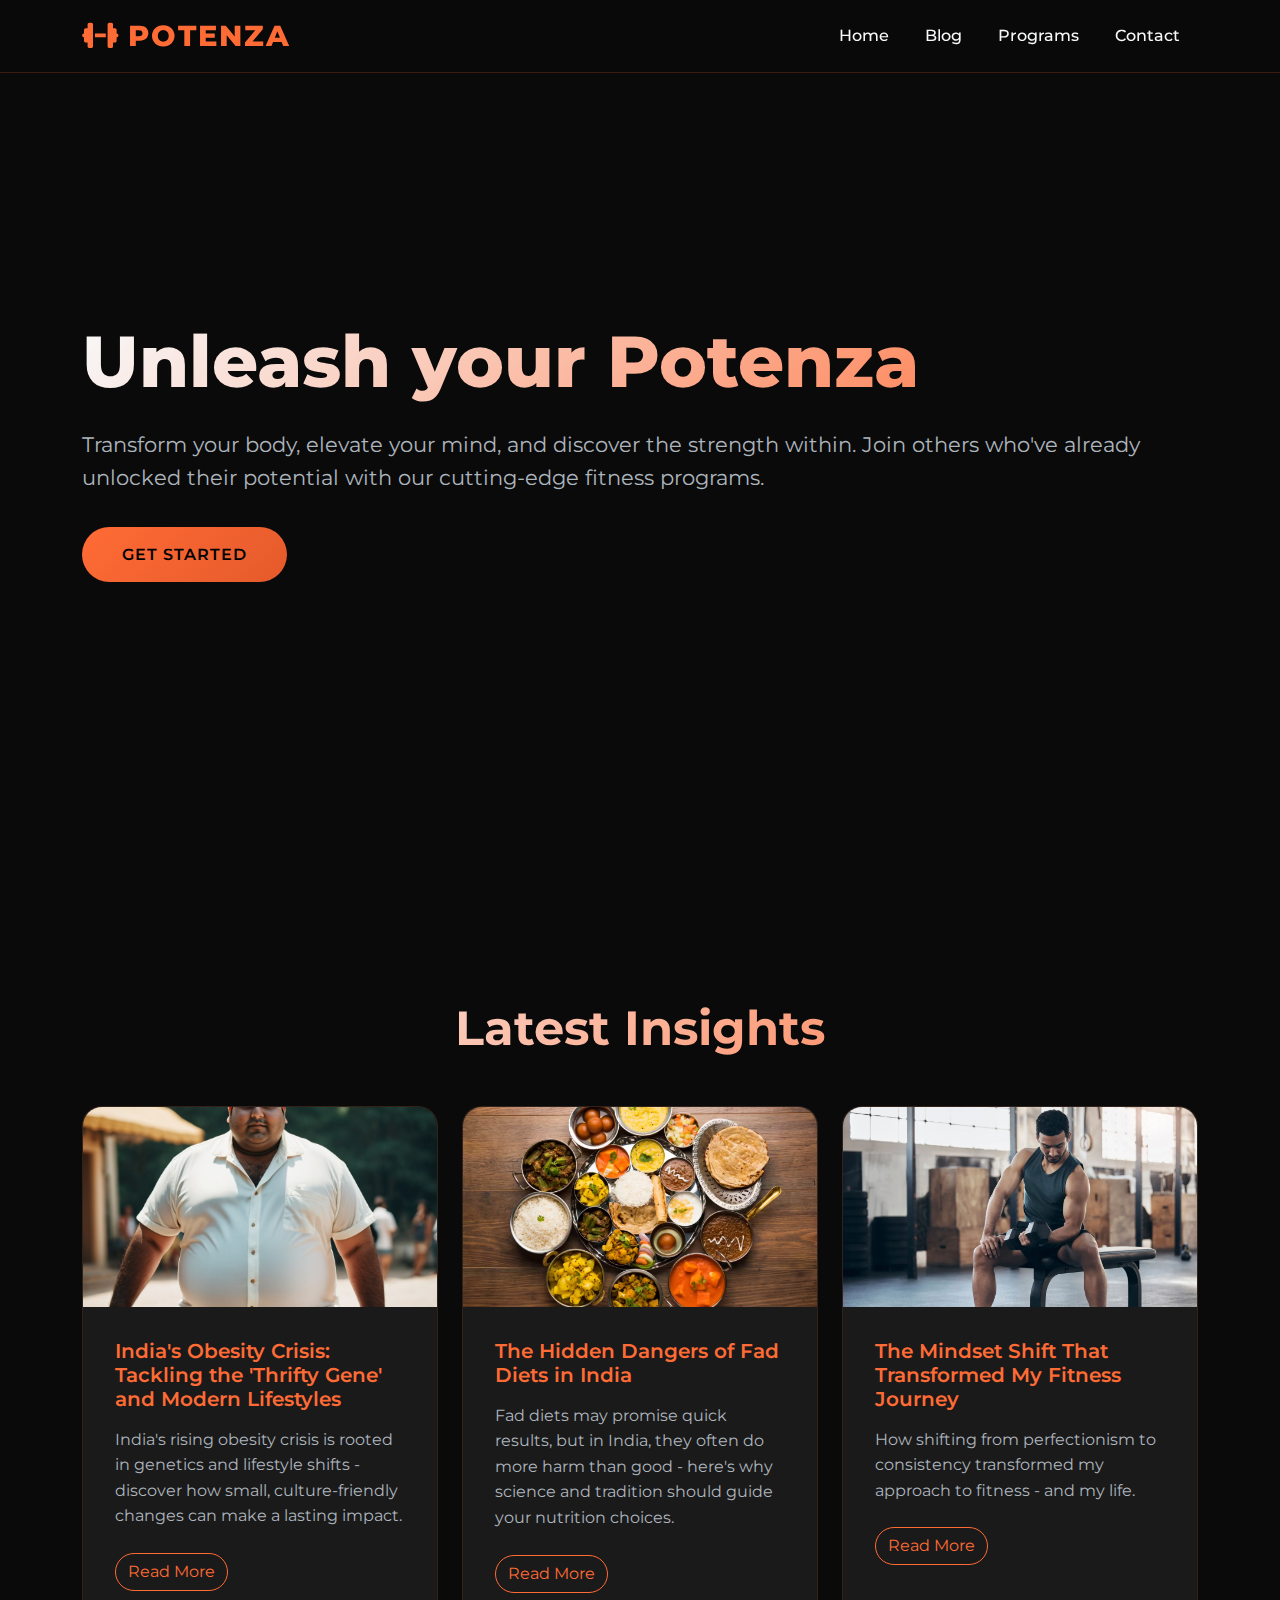
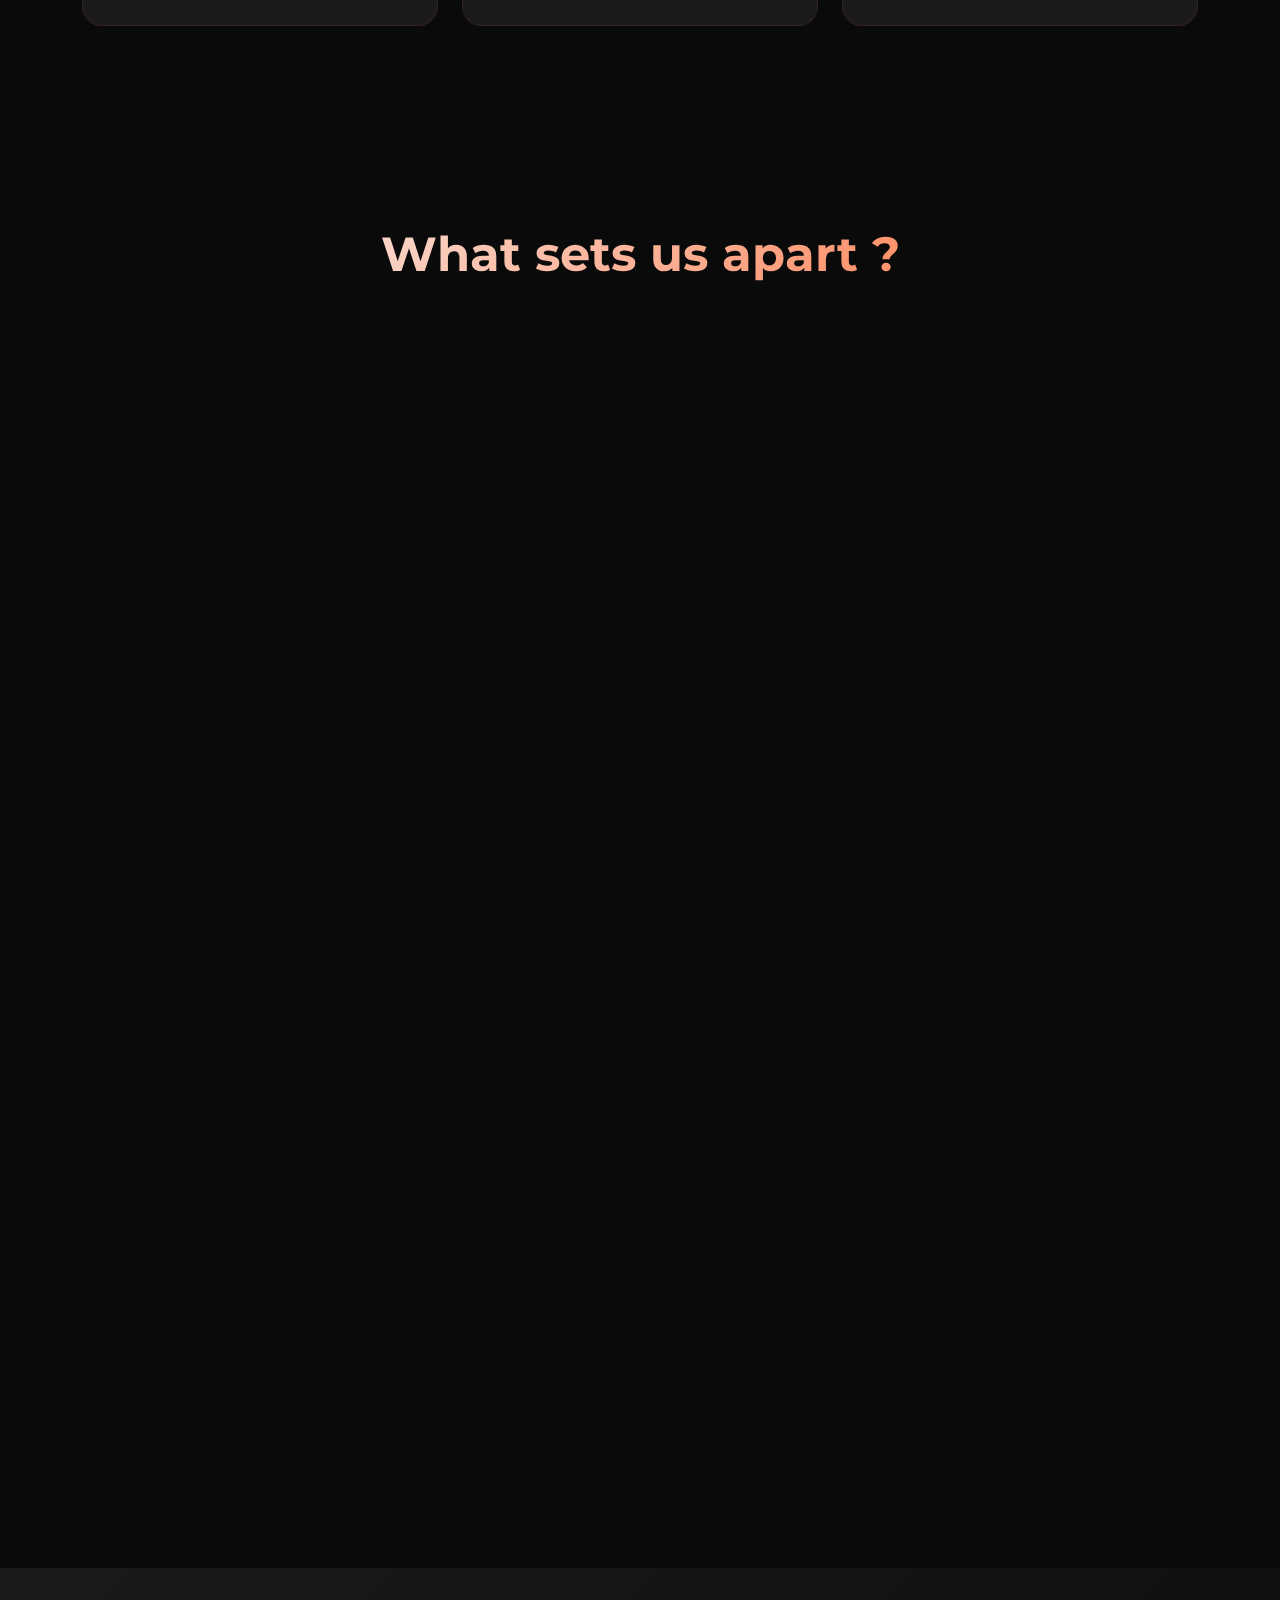
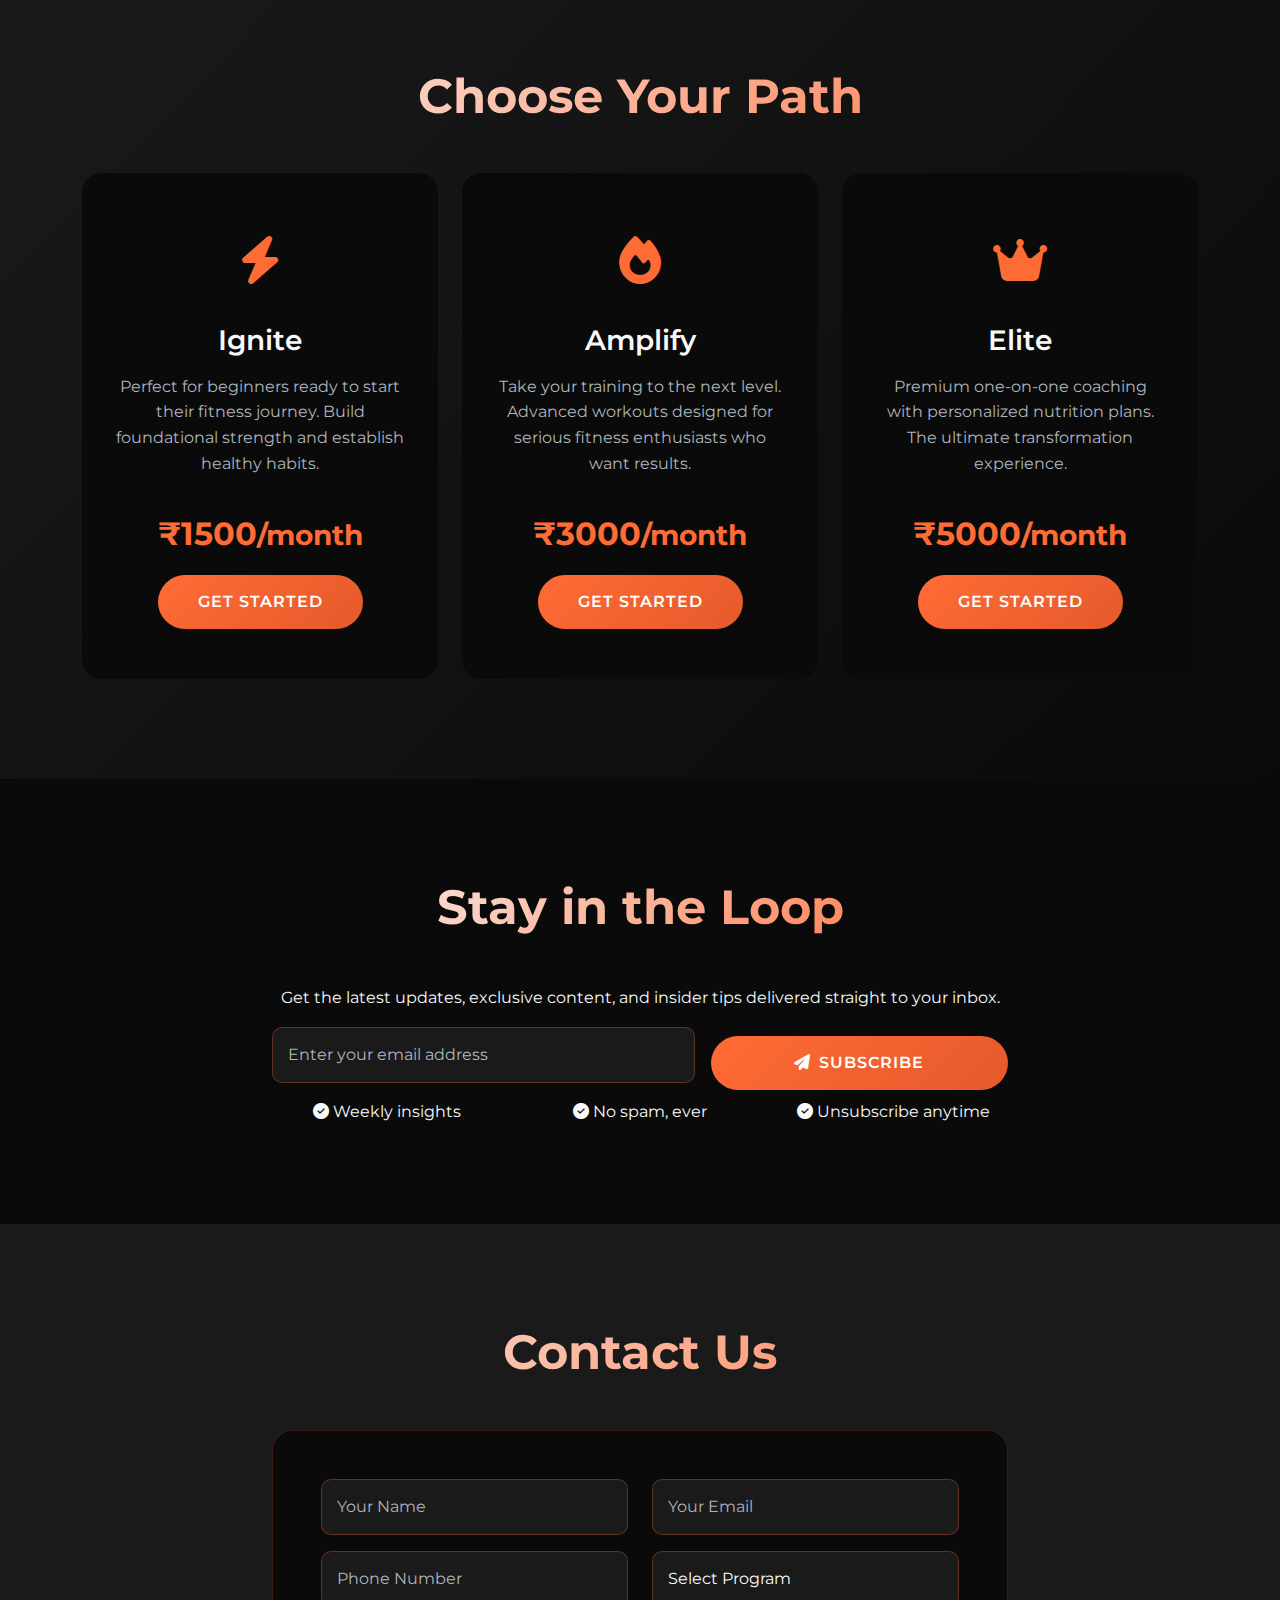
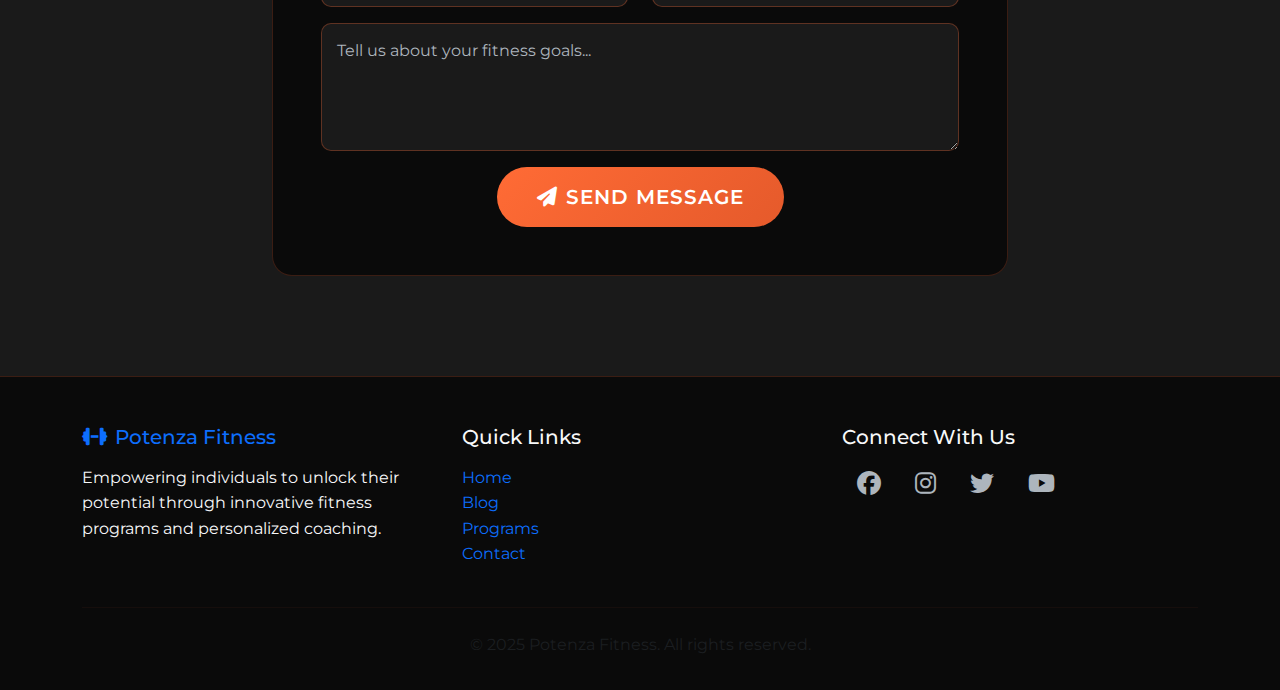
<file: index.html>
<!DOCTYPE html>
<html lang="en">
<head>
    <meta charset="UTF-8">
    <meta name="viewport" content="width=device-width, initial-scale=1.0">
    <title>Potenza Fitness - Unleash Your Potential</title>
    <link href="https://cdnjs.cloudflare.com/ajax/libs/bootstrap/5.3.0/css/bootstrap.min.css" rel="stylesheet">
    <link href="https://cdnjs.cloudflare.com/ajax/libs/font-awesome/6.4.0/css/all.min.css" rel="stylesheet">
    <link href="https://fonts.googleapis.com/css2?family=Montserrat:wght@300;400;600;700;800&display=swap" rel="stylesheet">
    <link href="assets/css/style.css" rel="stylesheet">
</head>
<body>
    <!-- Navigation -->
    <nav class="navbar navbar-expand-lg navbar-dark fixed-top">
        <div class="container">
            <a class="navbar-brand" href="#home">
                <i class="fas fa-dumbbell me-2"></i>Potenza
            </a>
            <button class="navbar-toggler" type="button" data-bs-toggle="collapse" data-bs-target="#navbarNav">
                <span class="navbar-toggler-icon"></span>
            </button>
            <div class="collapse navbar-collapse" id="navbarNav">
                <ul class="navbar-nav ms-auto">
                    <li class="nav-item">
                        <a class="nav-link" href="#home">Home</a>
                    </li>
                    <li class="nav-item">
                        <a class="nav-link" href="#blog">Blog</a>
                    </li>
                    <li class="nav-item">
                        <a class="nav-link" href="#programs">Programs</a>
                    </li>
                    <li class="nav-item">
                        <a class="nav-link" href="#contact">Contact</a>
                    </li>
                </ul>
            </div>
        </div>
    </nav>

    <!-- Hero section -->
     <section class="hero hero-bg hero-test">
        <div class="container justify-content-center">
        <div class="hero-content">
            <h1>Unleash your Potenza</h1>
            <p>Transform your body, elevate your mind, and discover the strength within. Join others who've already unlocked their
                potential with our cutting-edge fitness programs.
            </p>
            <button class="btn-primary">Get Started</button>
        </div>
        </div>
     </section>
    <!-- End of Hero section -->

    <!-- Blog Section -->
    <section id="blog" class="section">
        <div class="container">
            <h2 class="section-title">Latest Insights</h2>
            <div class="row g-4">
                <div class="col-lg-4 col-md-6">
                    <div class="blog-card">
                        <!-- 
                        <div class="card-img-top bg-gradient" style="height: 200px; background: linear-gradient(135deg, var(--primary-orange), var(--dark-orange)); display: flex; align-items: center; justify-content: center;">
                            <i class="fas fa-heartbeat" style="font-size: 3rem; color: white;"></i>
                        </div>
                        -->
                        <div class="card-img-top bg-gradient" style="height: 200px; display: flex; align-items: center; justify-content: center;">
                            <img src="./posts/obese-indian-man.jpg" alt="obese-indian-man">
                        </div>
                        <div class="card-body">
                            <h5>India's Obesity Crisis: Tackling the 'Thrifty Gene' and Modern Lifestyles</h5>
                            <p>India's rising obesity crisis is rooted in genetics and lifestyle shifts - discover how small, culture-friendly changes can make a lasting impact.</p>
                            <a href="./posts/post3.html" class="btn btn-outline-primary">Read More</a>
                        </div>
                    </div>
                </div>
                <div class="col-lg-4 col-md-6">
                    <div class="blog-card">
                        <div class="card-img-top bg-gradient" style="height: 200px; display: flex; align-items: center; justify-content: center;">
                            <img src="./posts/fad-indian-diet.cms" alt="obese-indian-man">
                        </div>
                        <div class="card-body">
                            <h5>The Hidden Dangers of Fad Diets in India</h5>
                            <p>Fad diets may promise quick results, but in India, they often do more harm than good - here's why science and tradition should guide your nutrition choices.</p>
                            <a href="./posts/post2.html" class="btn btn-outline-primary">Read More</a>
                        </div>
                    </div>
                </div>
                <div class="col-lg-4 col-md-6">
                    <div class="blog-card">
                        <div class="card-img-top bg-gradient" style="height: 200px; display: flex; align-items: center; justify-content: center;">
                            <img src="./posts/indian-man-workout.webp" alt="indian-man-workout">
                        </div>
                        <div class="card-body">
                            <h5>The Mindset Shift That Transformed My Fitness Journey</h5>
                            <p>How shifting from perfectionism to consistency transformed my approach to fitness - and my life.</p>
                            <a href="./posts/post1.html" class="btn btn-outline-primary">Read More</a>
                        </div>
                    </div>
                </div>
            </div>
        </div>
    </section>

    <!-- Our specialties -->
     <section class="section specialties">
        <div class="container">
            <h2 class="section-title">What sets us apart ?</h2>
    <div class="row align-items-center g-5 feature-row">

      <!-- Specialty -1 -->
      <!-- Text -->
      <div class="col-lg-6 order-1 order-lg-1">
        <h3 class="fw-bold mb-3">Personalized Training Plans</h3>
        <p class="text-light mb-4">
          No two bodies or goals are the same. Your workouts are built around
          your fitness level, preferences, and schedule—so you’re always
          training effectively.
        </p>
      </div>

      <!-- Image -->
      <div class="col-lg-6 text-center order-2 order-lg-2">
        <img
          src="assets/images/personalized-training.webp"
          alt="Personalized training plan dashboard"
          class="img-fluid rounded shadow-sm"
        />
      </div>
      
      <hr class="custom-hr">

      <!-- Specialty 2 - Fully online -->
       <!-- Image (Left on desktop) -->
      <div class="col-lg-6 text-center order-4 order-lg-3">
        <img
          src="./assets/images/online-fitness-coaching.png"
          alt="Online fitness training on multiple devices"
          class="img-fluid rounded shadow-sm"
        />
      </div>

      <!-- Text (Right on desktop) -->
      <div class="col-lg-6 order-3 order-lg-4">
        <h3 class="fw-bold mb-3">Fully Online &amp; Flexible</h3>
        <p class="text-light mb-4">
          Train wherever and whenever it fits your lifestyle. Access your
          workouts on any device and stay consistent whether you’re at home,
          in the gym, or on the move.
        </p>
      </div>

      <!-- Specialty - 3 -->
      <!-- Text -->
      <div class="col-lg-6 order-5 order-lg-5">
        <h3 class="fw-bold mb-3">Smart Progress Analytics</h3>
        <p class="text-light mb-4">
          Advanced performance tracking combined with coach-reviewed insights. Your training plan evolves continuously based on real results, not guesswork.
        </p>
      </div>

      <!-- Image -->
      <div class="col-lg-6 text-center order-6 order-lg-6">
        <img
          src="./assets/images/smart-fitness-analytics.jpg"
          alt="Personalized training plan dashboard"
          class="img-fluid rounded shadow-sm"
        />
      </div> 
      
    </div>
  </div>
     

     </section>

    <!-- End of Our specialties -->

    <!-- Programs Section -->
    <section id="programs" class="section programs">
        <div class="container">
            <h2 class="section-title">Choose Your Path</h2>
            <div class="row g-4">
                <div class="col-lg-4 col-md-6">
                    <div class="program-card">
                        <div class="icon">
                            <i class="fas fa-bolt"></i>
                        </div>
                        <h3>Ignite</h3>
                        <p>Perfect for beginners ready to start their fitness journey. Build foundational strength and establish healthy habits.</p>
                        <div class="price">₹1500<small>/month</small></div>
                        <a href="#contact" class="btn btn-primary">Get Started</a>
                    </div>
                </div>
                <div class="col-lg-4 col-md-6">
                    <div class="program-card">
                        <div class="icon">
                            <i class="fas fa-fire"></i>
                        </div>
                        <h3>Amplify</h3>
                        <p>Take your training to the next level. Advanced workouts designed for serious fitness enthusiasts who want results.</p>
                        <div class="price">₹3000<small>/month</small></div>
                        <a href="#contact" class="btn btn-primary">Get Started</a>
                    </div>
                </div>
                <div class="col-lg-4 col-md-6">
                    <div class="program-card">
                        <div class="icon">
                            <i class="fas fa-crown"></i>
                        </div>
                        <h3>Elite</h3>
                        <p>Premium one-on-one coaching with personalized nutrition plans. The ultimate transformation experience.</p>
                        <div class="price">₹5000<small>/month</small></div>
                        <a href="#contact" class="btn btn-primary">Get Started</a>
                    </div>
                </div>
            </div>
        </div>
    </section>

    <!-- This newsletter section doesn't work properly, but follows the overall styling. -->
    <!-- Newsletter section -->
    <!-- 
     <section id="newsletter-section" class="section contact">
        <div class="container">
            <h2 class="section-title">Stay Fit. Stay Informed.</h2>
            <div class="row justify-content-center">
                <div class="col-lg-8">
                <p>
                    Get expert fitness tips, exclusive workouts, motivation boosts, and nutrition hacks - delivered straight to your inbox.
                    No spam. Just pure gains.
                </p>
                </div>
            </div>
            <div class="row justify-content-center">
                <div class="col-lg-8">
                    <div class="contact-form">
                        <form>
  
  <div class="row mb-3">
    <div class="col-12">

      <div class="d-flex flex-column flex-md-row gap-2">
        <input type="email" class="form-control" placeholder="Your Email" required>
        <button type="submit" class="btn btn-primary btn-lg">
          Subscribe
        </button>
      </div>
    </div>
  </div>
</form>

                    </div>
                </div>
            </div>
        </div>
    </section>
----------------------------------------------------------------------------------- -->
    <!-- Testing newsletter section -->
     <section class="newsletter-section section">
        <div class="container">
            <div class="row justify-content-center">
                <div class="col-lg-8 col-md-10">
                    <div class="newsletter-content text-center">
                        <h2 class="section-title">Stay in the Loop</h2>
                        <p class="newsletter-subtitle">Get the latest updates, exclusive content, and insider tips delivered straight to your inbox.</p>
                        
                        <form id="newsletterForm" class="row g-3 align-items-center justify-content-center">
                            <div class="col-md-7 col-12">
                                <input type="email" class="form-control" id="emailInput" placeholder="Enter your email address" required>
                            </div>
                            <div class="col-md-5 col-12">
                                <button type="submit" class="btn btn-primary w-100">
                                    <i class="fas fa-paper-plane me-2"></i>Subscribe
                                </button>
                            </div>
                        </form>
                        
                        <div class="newsletter-features">
                            <div class="row justify-content-center">
                                <div class="col-md-4 col-12">
                                    <div class="feature-item justify-content-center justify-content-md-start">
                                        <i class="fas fa-check-circle feature-icon"></i>
                                        <span>Weekly insights</span>
                                    </div>
                                </div>
                                <div class="col-md-4 col-12">
                                    <div class="feature-item justify-content-center justify-content-md-start">
                                        <i class="fas fa-check-circle feature-icon"></i>
                                        <span>No spam, ever</span>
                                    </div>
                                </div>
                                <div class="col-md-4 col-12">
                                    <div class="feature-item justify-content-center justify-content-md-start">
                                        <i class="fas fa-check-circle feature-icon"></i>
                                        <span>Unsubscribe anytime</span>
                                    </div>
                                </div>
                            </div>
                        </div>
                    </div>
                </div>
            </div>
        </div>
    </section>


    <!-- Contact Section -->
    <section id="contact" class="section contact">
        <div class="container">
            <h2 class="section-title">Contact Us</h2>
            <div class="row justify-content-center">
                <div class="col-lg-8">
                    <div class="contact-form">
                        <form>
                            <div class="row">
                                <div class="col-md-6">
                                    <input type="text" class="form-control" placeholder="Your Name" required>
                                </div>
                                <div class="col-md-6">
                                    <input type="email" class="form-control" placeholder="Your Email" required>
                                </div>
                            </div>
                            <div class="row">
                                <div class="col-md-6">
                                    <input type="tel" class="form-control" placeholder="Phone Number">
                                </div>
                                <div class="col-md-6">
                                    <select class="form-control">
                                        <option value="">Select Program</option>
                                        <option value="ignite">Ignite</option>
                                        <option value="amplify">Amplify</option>
                                        <option value="elite">Elite</option>
                                    </select>
                                </div>
                            </div>
                            <textarea class="form-control" rows="4" placeholder="Tell us about your fitness goals..."></textarea>
                            <div class="text-center">
                                <button type="submit" class="btn btn-primary btn-lg">
                                    <i class="fas fa-paper-plane me-2"></i>Send Message
                                </button>
                            </div>
                        </form>
                    </div>
                </div>
            </div>
        </div>
    </section>

    <!-- Footer -->
    <footer class="footer">
        <div class="container">
            <div class="row">
                <div class="col-lg-4">
                    <h5 class="text-primary mb-3">
                        <i class="fas fa-dumbbell me-2"></i>Potenza Fitness
                    </h5>
                    <p class="">Empowering individuals to unlock their potential through innovative fitness programs and personalized coaching.</p>
                </div>
                <div class="col-lg-4">
                    <h5 class="mb-3">Quick Links</h5>
                    <ul class="list-unstyled">
                        <li><a href="#home" class="text-decoration-none">Home</a></li>
                        <li><a href="#blog" class="text-decoration-none">Blog</a></li>
                        <li><a href="#programs" class="text-decoration-none">Programs</a></li>
                        <li><a href="#contact" class="text-decoration-none">Contact</a></li>
                    </ul>
                </div>
                <div class="col-lg-4">
                    <h5 class="mb-3">Connect With Us</h5>
                    <div class="social-links">
                        <a href="#"><i class="fab fa-facebook"></i></a>
                        <a href="#"><i class="fab fa-instagram"></i></a>
                        <a href="#"><i class="fab fa-twitter"></i></a>
                        <a href="#"><i class="fab fa-youtube"></i></a>
                    </div>
                </div>
            </div>
            <hr class="my-4" style="border-color: rgba(255, 107, 53, 0.2);">
            <div class="row">
                <div class="col-12 text-center">
                    <p class="text-muted">&copy; 2025 Potenza Fitness. All rights reserved.</p>
                </div>
            </div>
        </div>
    </footer>

    <script src="https://cdnjs.cloudflare.com/ajax/libs/bootstrap/5.3.0/js/bootstrap.bundle.min.js"></script>
    <script src="assets/js/script.js"></script>
</body>
</html>
</file>
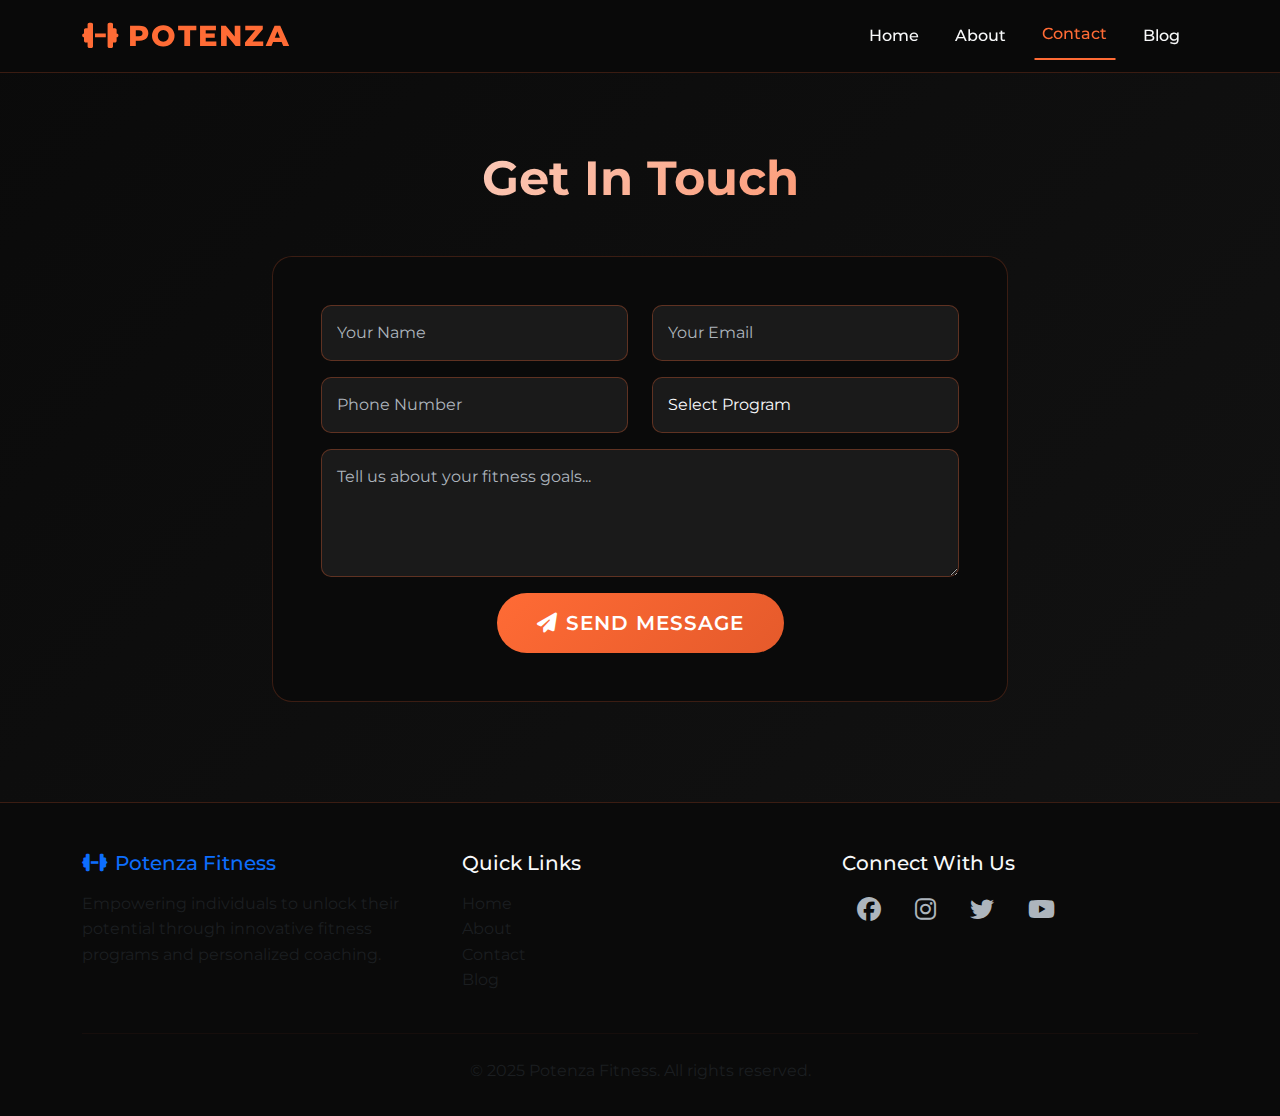
<file: contact.html>
<!DOCTYPE html>
<html lang="en">
<head>
    <meta charset="UTF-8">
    <meta name="viewport" content="width=device-width, initial-scale=1.0">
    <title>Contact Us - Potenza Fitness</title>
    <link href="https://cdnjs.cloudflare.com/ajax/libs/bootstrap/5.3.0/css/bootstrap.min.css" rel="stylesheet">
    <link href="https://cdnjs.cloudflare.com/ajax/libs/font-awesome/6.4.0/css/all.min.css" rel="stylesheet">
    <link href="https://fonts.googleapis.com/css2?family=Montserrat:wght@300;400;600;700;800&display=swap" rel="stylesheet">
    <link href="assets/css/style.css" rel="stylesheet">
</head>
<body>
    <!-- Navigation -->
    <nav class="navbar navbar-expand-lg navbar-dark fixed-top">
        <div class="container">
            <a class="navbar-brand" href="index.html">
                <i class="fas fa-dumbbell me-2"></i>Potenza
            </a>
            <button class="navbar-toggler" type="button" data-bs-toggle="collapse" data-bs-target="#navbarNav">
                <span class="navbar-toggler-icon"></span>
            </button>
            <div class="collapse navbar-collapse" id="navbarNav">
                <ul class="navbar-nav ms-auto">
                    <li class="nav-item">
                        <a class="nav-link" href="index.html">Home</a>
                    </li>
                    <li class="nav-item">
                        <a class="nav-link" href="about.html">About</a>
                    </li>
                    <li class="nav-item">
                        <a class="nav-link active" href="contact.html">Contact</a>
                    </li>
                    <li class="nav-item">
                        <a class="nav-link" href="posts/post1.html">Blog</a>
                    </li>
                </ul>
            </div>
        </div>
    </nav>

    <!-- Contact Section -->
    <section id="contact" class="section hero-bg" style="padding-top: 150px;">
        <div class="container">
            <h2 class="section-title">Get In Touch</h2>
            <div class="row justify-content-center">
                <div class="col-lg-8">
                    <div class="contact-form">
                        <form>
                            <div class="row">
                                <div class="col-md-6">
                                    <input type="text" class="form-control" placeholder="Your Name" required>
                                </div>
                                <div class="col-md-6">
                                    <input type="email" class="form-control" placeholder="Your Email" required>
                                </div>
                            </div>
                            <div class="row">
                                <div class="col-md-6">
                                    <input type="tel" class="form-control" placeholder="Phone Number">
                                </div>
                                <div class="col-md-6">
                                    <select class="form-control">
                                        <option value="">Select Program</option>
                                        <option value="ignite">Ignite</option>
                                        <option value="amplify">Amplify</option>
                                        <option value="elite">Elite</option>
                                    </select>
                                </div>
                            </div>
                            <textarea class="form-control" rows="4" placeholder="Tell us about your fitness goals..."></textarea>
                            <div class="text-center">
                                <button type="submit" class="btn btn-primary btn-lg">
                                    <i class="fas fa-paper-plane me-2"></i>Send Message
                                </button>
                            </div>
                        </form>
                    </div>
                </div>
            </div>
        </div>
    </section>

    <!-- Footer -->
    <footer class="footer">
        <div class="container">
            <div class="row">
                <div class="col-lg-4">
                    <h5 class="text-primary mb-3">
                        <i class="fas fa-dumbbell me-2"></i>Potenza Fitness
                    </h5>
                    <p class="text-muted">Empowering individuals to unlock their potential through innovative fitness programs and personalized coaching.</p>
                </div>
                <div class="col-lg-4">
                    <h5 class="mb-3">Quick Links</h5>
                    <ul class="list-unstyled">
                        <li><a href="index.html" class="text-muted text-decoration-none">Home</a></li>
                        <li><a href="about.html" class="text-muted text-decoration-none">About</a></li>
                        <li><a href="contact.html" class="text-muted text-decoration-none">Contact</a></li>
                        <li><a href="posts/post1.html" class="text-muted text-decoration-none">Blog</a></li>
                    </ul>
                </div>
                <div class="col-lg-4">
                    <h5 class="mb-3">Connect With Us</h5>
                    <div class="social-links">
                        <a href="#"><i class="fab fa-facebook"></i></a>
                        <a href="#"><i class="fab fa-instagram"></i></a>
                        <a href="#"><i class="fab fa-twitter"></i></a>
                        <a href="#"><i class="fab fa-youtube"></i></a>
                    </div>
                </div>
            </div>
            <hr class="my-4" style="border-color: rgba(255, 107, 53, 0.2);">
            <div class="row">
                <div class="col-12 text-center">
                    <p class="text-muted">&copy; 2025 Potenza Fitness. All rights reserved.</p>
                </div>
            </div>
        </div>
    </footer>

    <script src="assets/js/script.js"></script>
</body>
</html>
</file>
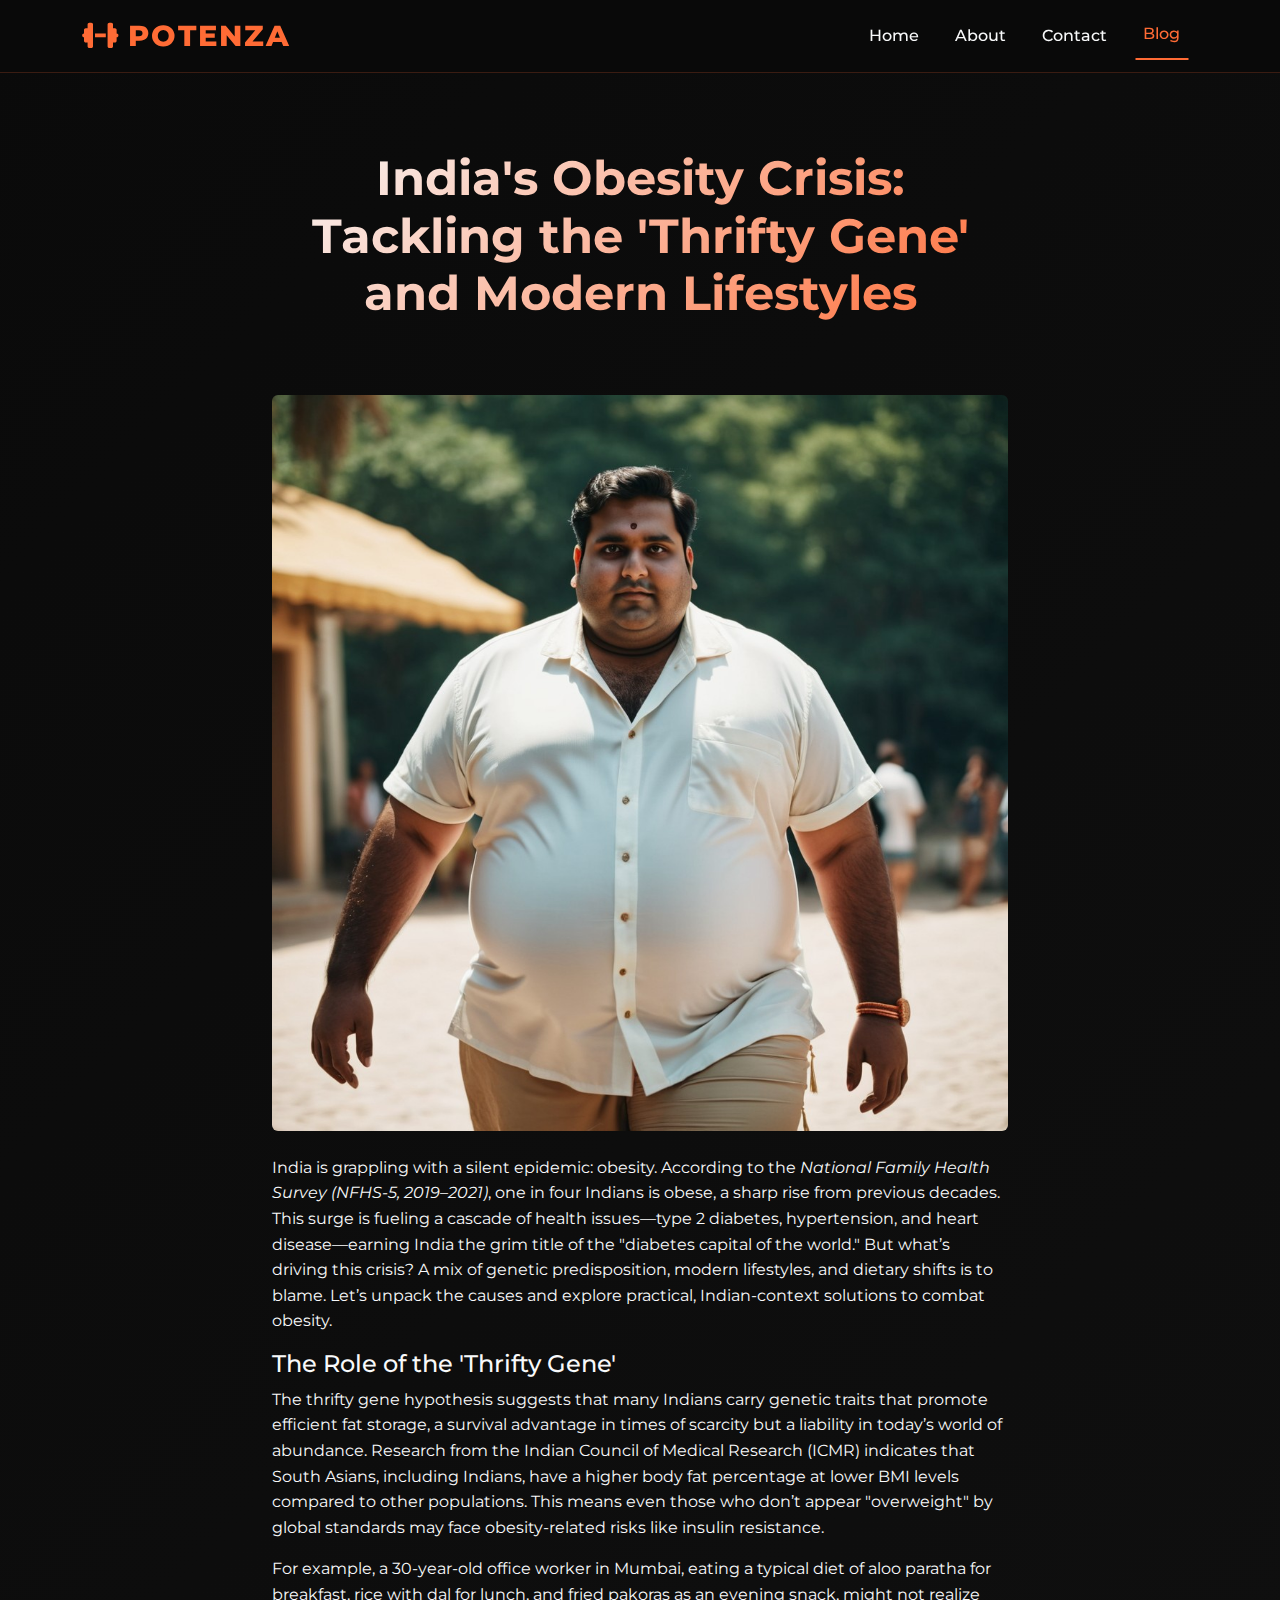
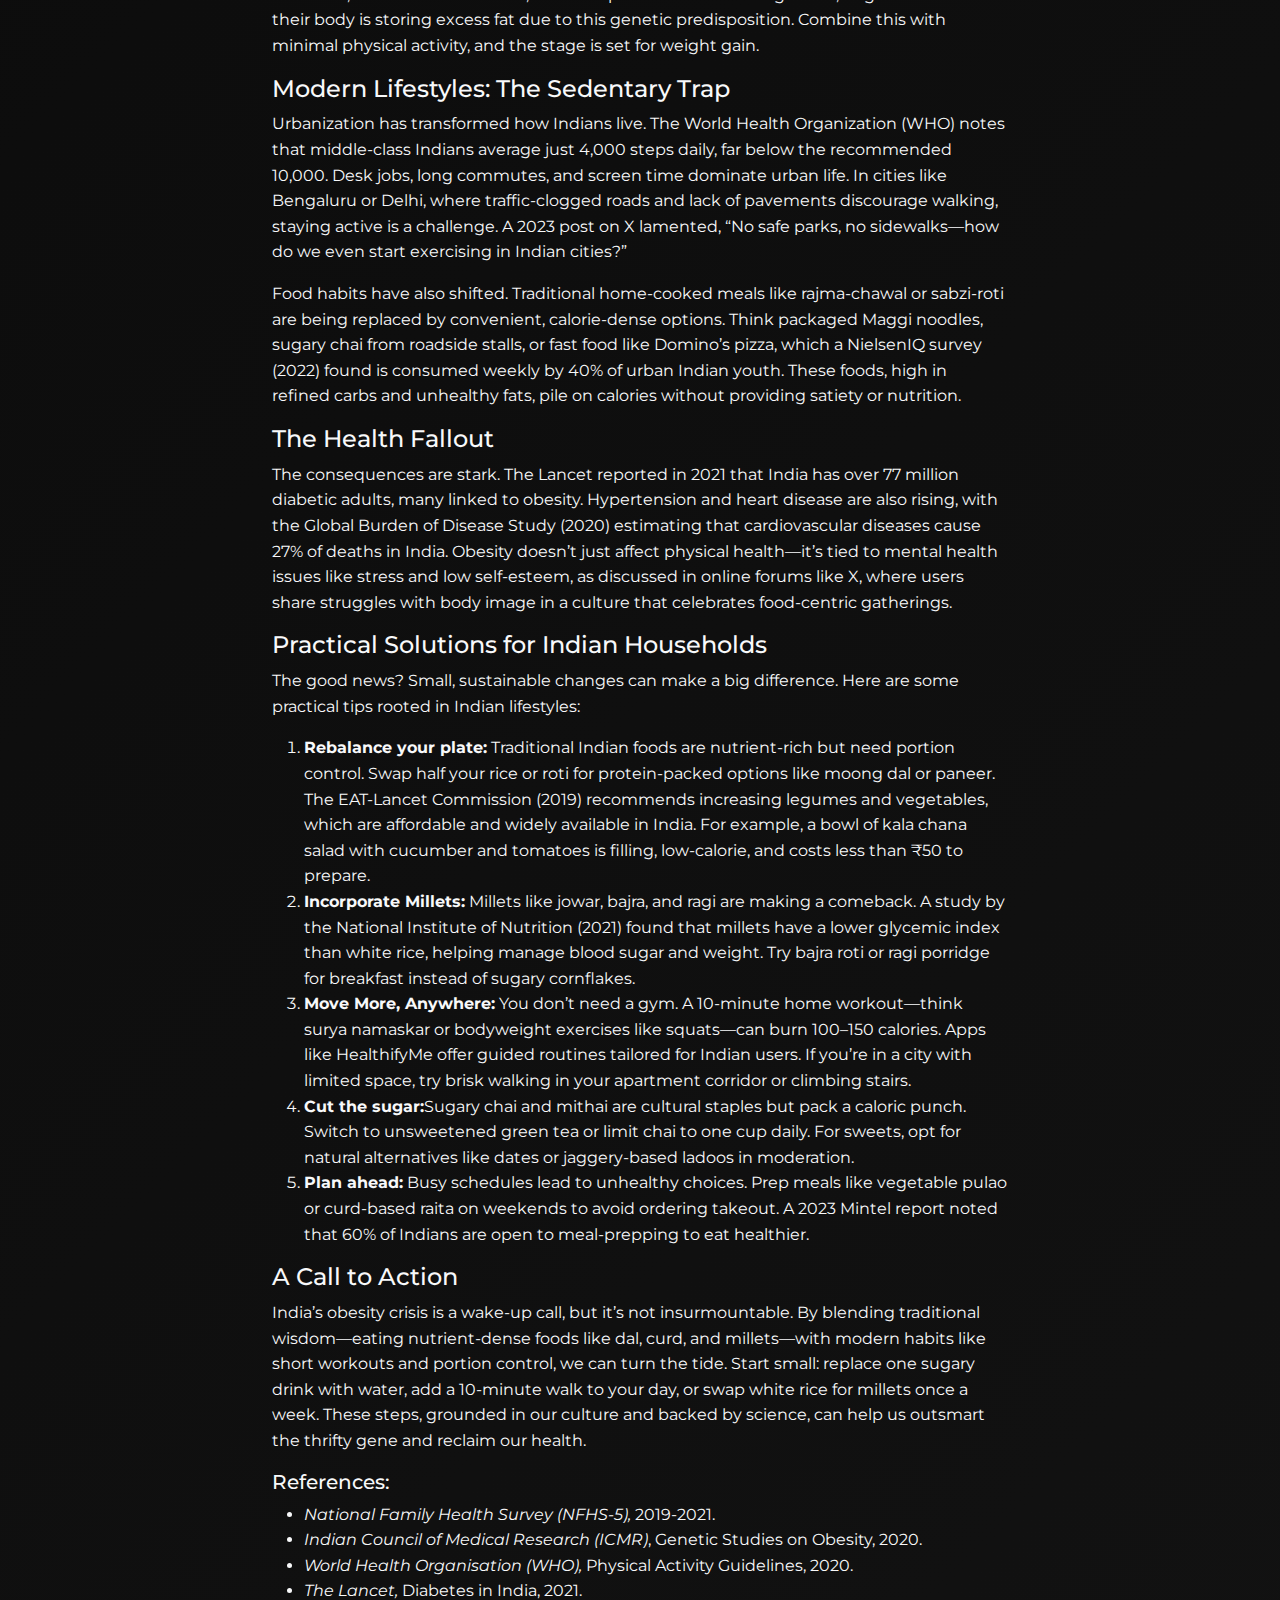
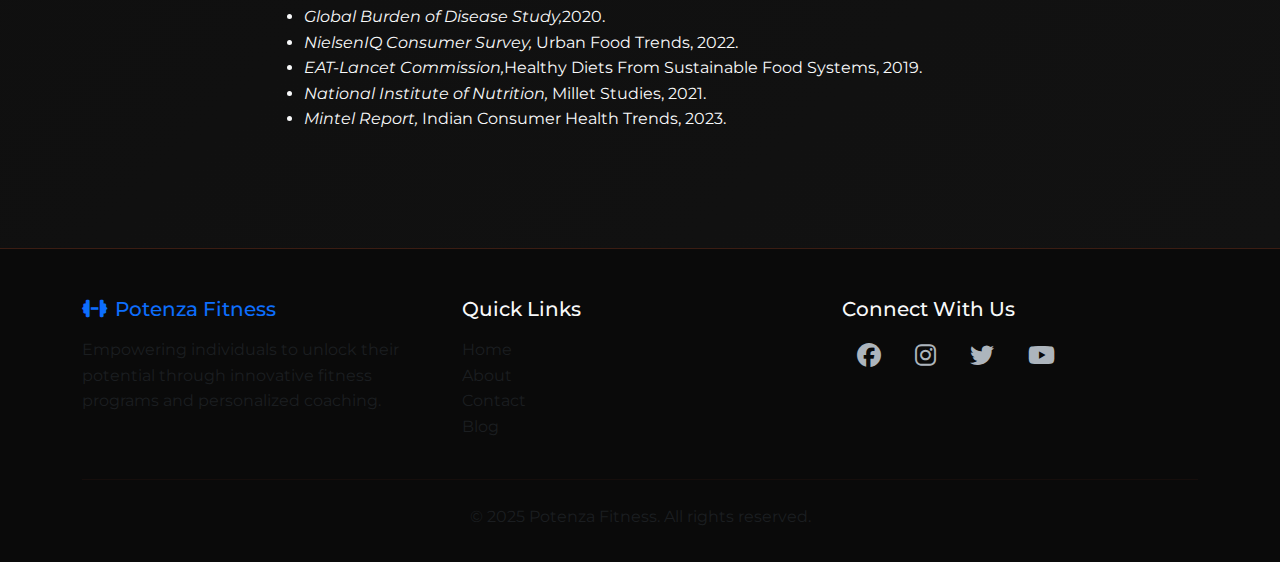
<file: posts/post3.html>
<!DOCTYPE html>
<html lang="en">
<head>
    <meta charset="UTF-8">
    <meta name="viewport" content="width=device-width, initial-scale=1.0">
    <title>Blog Post 1 - Potenza Fitness</title>
    <link href="https://cdnjs.cloudflare.com/ajax/libs/bootstrap/5.3.0/css/bootstrap.min.css" rel="stylesheet">
    <link href="https://cdnjs.cloudflare.com/ajax/libs/font-awesome/6.4.0/css/all.min.css" rel="stylesheet">
    <link href="https://fonts.googleapis.com/css2?family=Montserrat:wght@300;400;600;700;800&display=swap" rel="stylesheet">
    <link href="../assets/css/style.css" rel="stylesheet">
</head>
<body>
    <!-- Navigation -->
    <nav class="navbar navbar-expand-lg navbar-dark fixed-top">
        <div class="container">
            <a class="navbar-brand" href="../index.html">
                <i class="fas fa-dumbbell me-2"></i>Potenza
            </a>
            <button class="navbar-toggler" type="button" data-bs-toggle="collapse" data-bs-target="#navbarNav">
                <span class="navbar-toggler-icon"></span>
            </button>
            <div class="collapse navbar-collapse" id="navbarNav">
                <ul class="navbar-nav ms-auto">
                    <li class="nav-item">
                        <a class="nav-link" href="../index.html">Home</a>
                    </li>
                    <li class="nav-item">
                        <a class="nav-link" href="../about.html">About</a>
                    </li>
                    <li class="nav-item">
                        <a class="nav-link" href="../contact.html">Contact</a>
                    </li>
                    <li class="nav-item">
                        <a class="nav-link active" href="post1.html">Blog</a>
                    </li>
                </ul>
            </div>
        </div>
    </nav>

    <!-- Blog Post Section -->
    <section id="blog-post" class="section hero-bg" style="padding-top: 150px;">
        <div class="container">
            <div class="row">
                <div class="col-lg-8 offset-lg-2">
                    <h2 class="section-title">India's Obesity Crisis: Tackling the 'Thrifty Gene' and Modern Lifestyles</h2>
                    <img src="./obese-indian-man.jpg" class="img-fluid rounded my-4" alt="Blog Post Image">
                    
                    <p>
                        India is grappling with a silent epidemic: obesity. According to the <em>National Family Health Survey (NFHS-5, 2019–2021)</em>, 
                        one in four Indians is obese, a sharp rise from previous decades. This surge is fueling a cascade of health issues—type 2 diabetes, 
                        hypertension, and heart disease—earning India the grim title of the "diabetes capital of the world." But what’s driving this crisis? 
                        A mix of genetic predisposition, modern lifestyles, and dietary shifts is to blame. Let’s unpack the causes and explore practical, 
                        Indian-context solutions to combat obesity.
                    </p>

                    <h4>The Role of the 'Thrifty Gene'</h4>
                    <p>
                        The thrifty gene hypothesis suggests that many Indians carry genetic traits that promote efficient fat storage, a survival advantage in times of scarcity but a liability in today’s world of abundance. Research from the Indian Council of Medical Research (ICMR) indicates that South Asians, including Indians, have a higher body fat percentage at lower BMI levels compared to other populations. This means even those who don’t appear "overweight" by global standards may face obesity-related risks like insulin resistance.
                    </p>

                    <p>
                        For example, a 30-year-old office worker in Mumbai, eating a typical diet of aloo paratha for breakfast, rice with dal for lunch, and fried pakoras as an evening snack, might not realize their body is storing excess fat due to this genetic predisposition. Combine this with minimal physical activity, and the stage is set for weight gain.
                    </p>

                    <h4>Modern Lifestyles: The Sedentary Trap</h4>
                    <p>
                        Urbanization has transformed how Indians live. The World Health Organization (WHO) notes that middle-class Indians average just 4,000 steps daily, far below the recommended 10,000. Desk jobs, long commutes, and screen time dominate urban life. In cities like Bengaluru or Delhi, where traffic-clogged roads and lack of pavements discourage walking, staying active is a challenge. A 2023 post on X lamented, “No safe parks, no sidewalks—how do we even start exercising in Indian cities?”
                    </p>

                    <p>
                        Food habits have also shifted. Traditional home-cooked meals like rajma-chawal or sabzi-roti are being replaced by convenient, calorie-dense options. Think packaged Maggi noodles, sugary chai from roadside stalls, or fast food like Domino’s pizza, which a NielsenIQ survey (2022) found is consumed weekly by 40% of urban Indian youth. These foods, high in refined carbs and unhealthy fats, pile on calories without providing satiety or nutrition.
                    </p>

                    <h4>The Health Fallout</h4>
                    <p>
                        The consequences are stark. The Lancet reported in 2021 that India has over 77 million diabetic adults, many linked to obesity. Hypertension and heart disease are also rising, with the Global Burden of Disease Study (2020) estimating that cardiovascular diseases cause 27% of deaths in India. Obesity doesn’t just affect physical health—it’s tied to mental health issues like stress and low self-esteem, as discussed in online forums like X, where users share struggles with body image in a culture that celebrates food-centric gatherings.
                    </p>

                    <h4>Practical Solutions for Indian Households</h4>
                    <p>
                        The good news? Small, sustainable changes can make a big difference. Here are some practical tips rooted in Indian lifestyles:
                    </p>

                    <ol>
                        <li><b>Rebalance your plate:</b> Traditional Indian foods are nutrient-rich but need portion control. Swap half your rice or roti for protein-packed options like moong dal or paneer. The EAT-Lancet Commission (2019) recommends increasing legumes and vegetables, which are affordable and widely available in India. For example, a bowl of kala chana salad with cucumber and tomatoes is filling, low-calorie, and costs less than ₹50 to prepare.</li>
                        <li><b>Incorporate Millets:</b> Millets like jowar, bajra, and ragi are making a comeback. A study by the National Institute of Nutrition (2021) found that millets have a lower glycemic index than white rice, helping manage blood sugar and weight. Try bajra roti or ragi porridge for breakfast instead of sugary cornflakes.</li>
                        <li><b>Move More, Anywhere:</b> You don’t need a gym. A 10-minute home workout—think surya namaskar or bodyweight exercises like squats—can burn 100–150 calories. Apps like HealthifyMe offer guided routines tailored for Indian users. If you’re in a city with limited space, try brisk walking in your apartment corridor or climbing stairs.</li>
                        <li><b>Cut the sugar:</b>Sugary chai and mithai are cultural staples but pack a caloric punch. Switch to unsweetened green tea or limit chai to one cup daily. For sweets, opt for natural alternatives like dates or jaggery-based ladoos in moderation.</li>
                        <li><b>Plan ahead:</b> Busy schedules lead to unhealthy choices. Prep meals like vegetable pulao or curd-based raita on weekends to avoid ordering takeout. A 2023 Mintel report noted that 60% of Indians are open to meal-prepping to eat healthier.</li>

                    </ol>

                    <h4>A Call to Action</h4>
                    <p>
                        India’s obesity crisis is a wake-up call, but it’s not insurmountable. By blending traditional wisdom—eating nutrient-dense foods like dal, curd, and millets—with modern habits like short workouts and portion control, we can turn the tide. Start small: replace one sugary drink with water, add a 10-minute walk to your day, or swap white rice for millets once a week. These steps, grounded in our culture and backed by science, can help us outsmart the thrifty gene and reclaim our health.
                    </p>

                    <h5>References:</h5>
                    <ul>
                        <li><em>National Family Health Survey (NFHS-5),</em> 2019-2021.</li>
                        <li><em>Indian Council of Medical Research (ICMR)</em>, Genetic Studies on Obesity, 2020.</li>
                        <li><em>World Health Organisation (WHO),</em> Physical Activity Guidelines, 2020.</li>
                        <li><em>The Lancet,</em> Diabetes in India, 2021.</li>
                        <li><em>Global Burden of Disease Study,</em>2020.</li>
                        <li><em>NielsenIQ Consumer Survey,</em> Urban Food Trends, 2022.</li>
                        <li><em>EAT-Lancet Commission,</em>Healthy Diets From Sustainable Food Systems, 2019.</li>
                        <li><em>National Institute of Nutrition,</em> Millet Studies, 2021.</li>
                        <li><em>Mintel Report,</em> Indian Consumer Health Trends, 2023.</li>
                    </ul>
                </div>
            </div>
        </div>
    </section>

    <!-- Footer -->
    <footer class="footer">
        <div class="container">
            <div class="row">
                <div class="col-lg-4">
                    <h5 class="text-primary mb-3">
                        <i class="fas fa-dumbbell me-2"></i>Potenza Fitness
                    </h5>
                    <p class="text-muted">Empowering individuals to unlock their potential through innovative fitness programs and personalized coaching.</p>
                </div>
                <div class="col-lg-4">
                    <h5 class="mb-3">Quick Links</h5>
                    <ul class="list-unstyled">
                        <li><a href="../index.html" class="text-muted text-decoration-none">Home</a></li>
                        <li><a href="../about.html" class="text-muted text-decoration-none">About</a></li>
                        <li><a href="../contact.html" class="text-muted text-decoration-none">Contact</a></li>
                        <li><a href="post1.html" class="text-muted text-decoration-none">Blog</a></li>
                    </ul>
                </div>
                <div class="col-lg-4">
                    <h5 class="mb-3">Connect With Us</h5>
                    <div class="social-links">
                        <a href="#"><i class="fab fa-facebook"></i></a>
                        <a href="#"><i class="fab fa-instagram"></i></a>
                        <a href="#"><i class="fab fa-twitter"></i></a>
                        <a href="#"><i class="fab fa-youtube"></i></a>
                    </div>
                </div>
            </div>
            <hr class="my-4" style="border-color: rgba(255, 107, 53, 0.2);">
            <div class="row">
                <div class="col-12 text-center">
                    <p class="text-muted">&copy; 2025 Potenza Fitness. All rights reserved.</p>
                </div>
            </div>
        </div>
    </footer>

    <script src="../assets/js/script.js"></script>
</body>
</html>
</file>
<file: assets/css/style.css>
:root {
    --primary-orange: #ff6b35;
    --dark-orange: #e55a2b;
    --bg-black: #0a0a0a;
    --card-black: #1a1a1a;
    --text-light: #f8f9fa;
    --text-muted: #adb5bd;
}

* {
    margin: 0;
    padding: 0;
    box-sizing: border-box;
}

body {
    font-family: 'Montserrat', sans-serif;
    background-color: var(--bg-black);
    color: var(--text-light);
    line-height: 1.6;
    overflow-x: hidden;
}

/* Animated gradient background */
.hero-bg {
    background: linear-gradient(135deg, var(--bg-black) 0%, var(--card-black) 50%, var(--bg-black) 100%);
    background-size: 400% 400%;
    animation: gradientShift 8s ease infinite;
}

@keyframes gradientShift {
    0% { background-position: 0% 50%; }
    50% { background-position: 100% 50%; }
    100% { background-position: 0% 50%; }
}

/* Navigation */
.navbar {
    background: rgba(10, 10, 10, 0.95) !important;
    backdrop-filter: blur(10px);
    border-bottom: 1px solid rgba(255, 107, 53, 0.2);
    transition: all 0.3s ease;
}

.navbar-brand {
    font-weight: 800;
    font-size: 1.8rem;
    color: var(--primary-orange) !important;
    text-transform: uppercase;
    letter-spacing: 2px;
}

.navbar-nav .nav-link {
    color: var(--text-light) !important;
    font-weight: 500;
    margin: 0 10px;
    transition: all 0.3s ease;
    position: relative;
}

.navbar-nav .nav-link:hover, .navbar-nav .nav-link.active {
    color: var(--primary-orange) !important;
    transform: translateY(-2px);
}

.navbar-nav .nav-link::after {
    content: '';
    position: absolute;
    width: 0;
    height: 2px;
    bottom: -5px;
    left: 50%;
    background: var(--primary-orange);
    transition: all 0.3s ease;
    transform: translateX(-50%);
}

.navbar-nav .nav-link:hover::after, .navbar-nav .nav-link.active::after {
    width: 100%;
}

/* Hero Section */
.hero {
    min-height: 100vh;
    display: flex;
    align-items: center;
    position: relative;
    overflow: hidden;
}

.hero::before {
    content: '';
    position: absolute;
    top: 0;
    left: 0;
    right: 0;
    bottom: 0;
    //background: url('data:image/svg+xml,<svg xmlns="http://www.w3.org/2000/svg" viewBox="0 0 100 100"><defs><pattern id="grid" width="10" height="10" patternUnits="userSpaceOnUse"><path d="M 10 0 L 0 0 0 10" fill="none" stroke="%23ff6b35" stroke-width="0.5" opacity="0.1"/></pattern></defs><rect width="100" height="100" fill="url(%23grid)"/></svg>');
    animation: float 20s ease-in-out infinite;
}

@keyframes float {
    0%, 100% { transform: translateY(0px) rotate(0deg); }
    50% { transform: translateY(-20px) rotate(1deg); }
}

.hero-content {
    position: relative;
    z-index: 2;
}

.hero h1 {
    font-size: 4.5rem;
    font-weight: 800;
    background: linear-gradient(135deg, var(--text-light) 0%, var(--primary-orange) 100%);
    -webkit-background-clip: text;
    -webkit-text-fill-color: transparent;
    background-clip: text;
    margin-bottom: 1.5rem;
    animation: slideInUp 1s ease-out 0.2s both;
}

.hero p {
    font-size: 1.3rem;
    color: var(--text-muted);
    margin-bottom: 2rem;
    animation: slideInUp 1s ease-out 0.4s both;
}

@keyframes slideInUp {
    from {
        opacity: 0;
        transform: translateY(50px);
    }
    to {
        opacity: 1;
        transform: translateY(0);
    }
}

.btn-primary {
    background: linear-gradient(135deg, var(--primary-orange) 0%, var(--dark-orange) 100%);
    border: none;
    padding: 15px 40px;
    font-weight: 600;
    text-transform: uppercase;
    letter-spacing: 1px;
    border-radius: 50px;
    transition: all 0.3s ease;
    position: relative;
    overflow: hidden;
    animation: slideInUp 1s ease-out 0.6s both;
}

.btn-primary:hover {
    transform: translateY(-3px);
    box-shadow: 0 15px 30px rgba(255, 107, 53, 0.4);
}

.btn-primary::before {
    content: '';
    position: absolute;
    top: 0;
    left: -100%;
    width: 100%;
    height: 100%;
    background: linear-gradient(90deg, transparent, rgba(255, 255, 255, 0.2), transparent);
    transition: left 0.5s;
}

.btn-primary:hover::before {
    left: 100%;
}

/* hero-test */
.hero-test
{
    background:url(https://www.hellofitnessmagazine.com/image/catalog/blog/health/guide_to_hiit_workouts_by_hfm.jpeg) no-repeat center center fixed;
}

/* Section Styling */
.section {
    padding: 100px 0;
    position: relative;
}

.section-title {
    font-size: 3rem;
    font-weight: 700;
    text-align: center;
    margin-bottom: 3rem;
    background: linear-gradient(135deg, var(--text-light) 0%, var(--primary-orange) 100%);
    -webkit-background-clip: text;
    -webkit-text-fill-color: transparent;
    background-clip: text;
}

/* Blog Section */
.blog-card {
    background: var(--card-black);
    border-radius: 20px;
    overflow: hidden;
    transition: all 0.3s ease;
    border: 1px solid rgba(255, 107, 53, 0.1);
    height: 100%;
}

.blog-card:hover {
    transform: translateY(-10px);
    box-shadow: 0 20px 40px rgba(255, 107, 53, 0.2);
    border-color: var(--primary-orange);
}

.blog-card img {
    width: 100%;
    height: 200px;
    object-fit: cover;
    transition: transform 0.3s ease;
}

.blog-card:hover img {
    transform: scale(1.1);
}

.blog-card .card-body {
    padding: 2rem;
}

.blog-card h5 {
    color: var(--primary-orange);
    font-weight: 600;
    margin-bottom: 1rem;
}

.blog-card p {
    color: var(--text-muted);
    margin-bottom: 1.5rem;
}

.blog-card .btn-outline-primary {
    border-color: var(--primary-orange);
    color: var(--primary-orange);
    border-radius: 25px;
    transition: all 0.3s ease;
}

.blog-card .btn-outline-primary:hover {
    background: var(--primary-orange);
    color: white;
    transform: translateY(-2px);
}

/* Programs Section */
.programs {
    background: linear-gradient(135deg, var(--card-black) 0%, var(--bg-black) 100%);
}

.program-card {
    background: var(--bg-black);
    border-radius: 20px;
    padding: 3rem 2rem;
    text-align: center;
    transition: all 0.3s ease;
    border: 2px solid transparent;
    height: 100%;
    position: relative;
    overflow: hidden;
}

.program-card::before {
    content: '';
    position: absolute;
    top: 0;
    left: 0;
    right: 0;
    bottom: 0;
    background: linear-gradient(135deg, var(--primary-orange), var(--dark-orange));
    opacity: 0;
    transition: opacity 0.3s ease;
    z-index: -1;
}

.program-card:hover::before {
    opacity: 0.1;
}

.program-card:hover {
    transform: translateY(-10px);
    border-color: var(--primary-orange);
    box-shadow: 0 20px 40px rgba(255, 107, 53, 0.3);
}

.program-card .icon {
    font-size: 3rem;
    color: var(--primary-orange);
    margin-bottom: 1.5rem;
    transition: all 0.3s ease;
}

.program-card:hover .icon {
    transform: scale(1.2) rotate(10deg);
}

.program-card h3 {
    font-weight: 600;
    margin-bottom: 1rem;
    color: var(--text-light);
}

.program-card p {
    color: var(--text-muted);
    margin-bottom: 2rem;
}

.program-card .price {
    font-size: 2rem;
    font-weight: 700;
    color: var(--primary-orange);
    margin-bottom: 1rem;
}

/* Contact Section */
.contact {
    background: var(--card-black);
}

.contact-form {
    background: var(--bg-black);
    padding: 3rem;
    border-radius: 20px;
    border: 1px solid rgba(255, 107, 53, 0.2);
}

.form-control {
    background: var(--card-black);
    border: 1px solid rgba(255, 107, 53, 0.3);
    color: var(--text-light);
    border-radius: 10px;
    padding: 15px;
    margin-bottom: 1rem;
}

.form-control:focus {
    background: var(--card-black);
    border-color: var(--primary-orange);
    color: var(--text-light);
    box-shadow: 0 0 0 0.2rem rgba(255, 107, 53, 0.25);
}

.form-control::placeholder {
    color: var(--text-muted);
}

/* Footer */
.footer {
    background: var(--bg-black);
    padding: 3rem 0 1rem;
    border-top: 1px solid rgba(255, 107, 53, 0.2);
}

.social-links a {
    color: var(--text-muted);
    font-size: 1.5rem;
    margin: 0 15px;
    transition: all 0.3s ease;
}

.social-links a:hover {
    color: var(--primary-orange);
    transform: translateY(-3px);
}

/* Responsive adjustments */
@media (max-width: 768px) {
    .hero h1 {
        font-size: 3rem;
    }
    
    .section-title {
        font-size: 2.5rem;
    }
    
    .hero p {
        font-size: 1.1rem;
    }
}

/* Custom hr element between the specialties items */
.custom-hr {
    width: 85%;
    margin: 1.5rem auto;
    border: none;
    border-top: 1px solid #ccc;
}

/* Specialties section */
/* Initial hidden state */
.feature-row {
  opacity: 0;
  transform: translateY(40px);
  transition: opacity 0.8s ease-out, transform 0.8s ease-out;
}

/* Visible state */
.feature-row.show {
  opacity: 1;
  transform: translateY(0);
}

.feature-row h3 {
    text-decoration: underline;
    text-decoration-color: var(--primary-orange);
}

.order-6 {
    order: 6;
}
</file>
